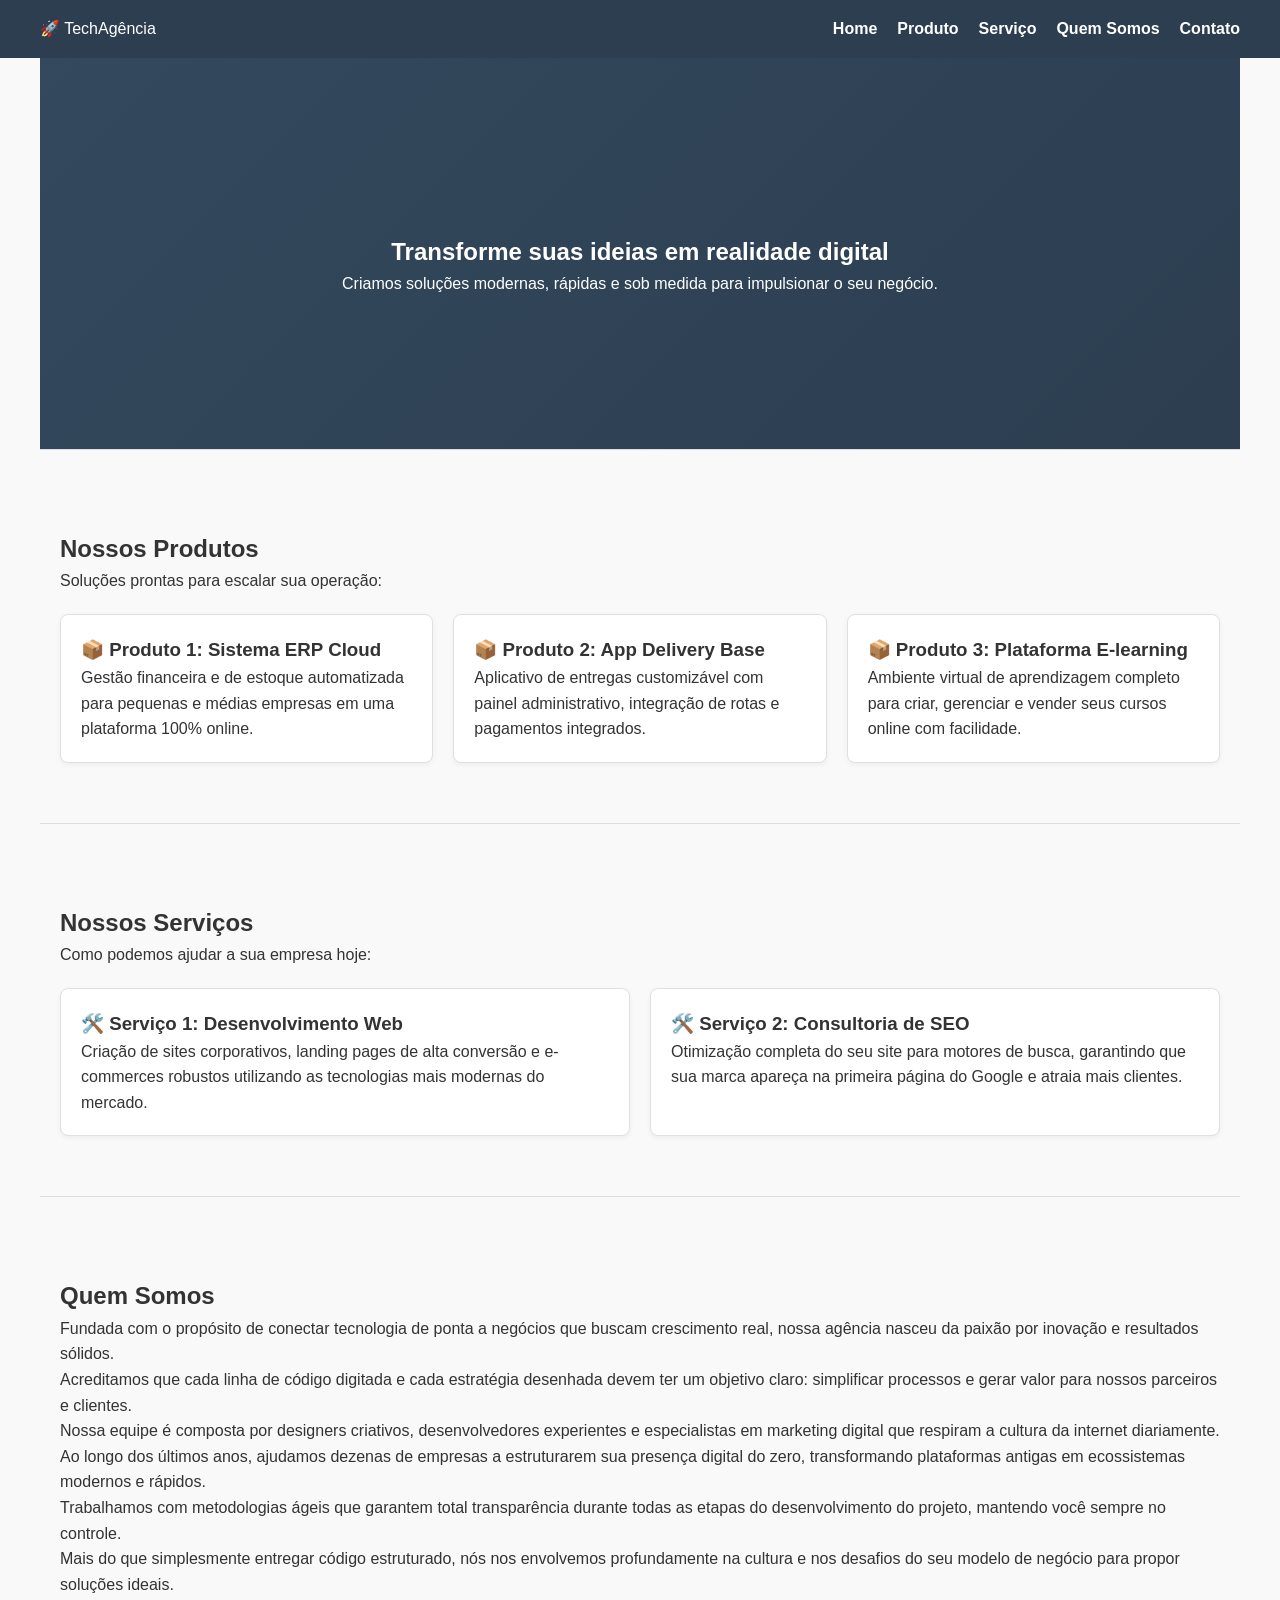
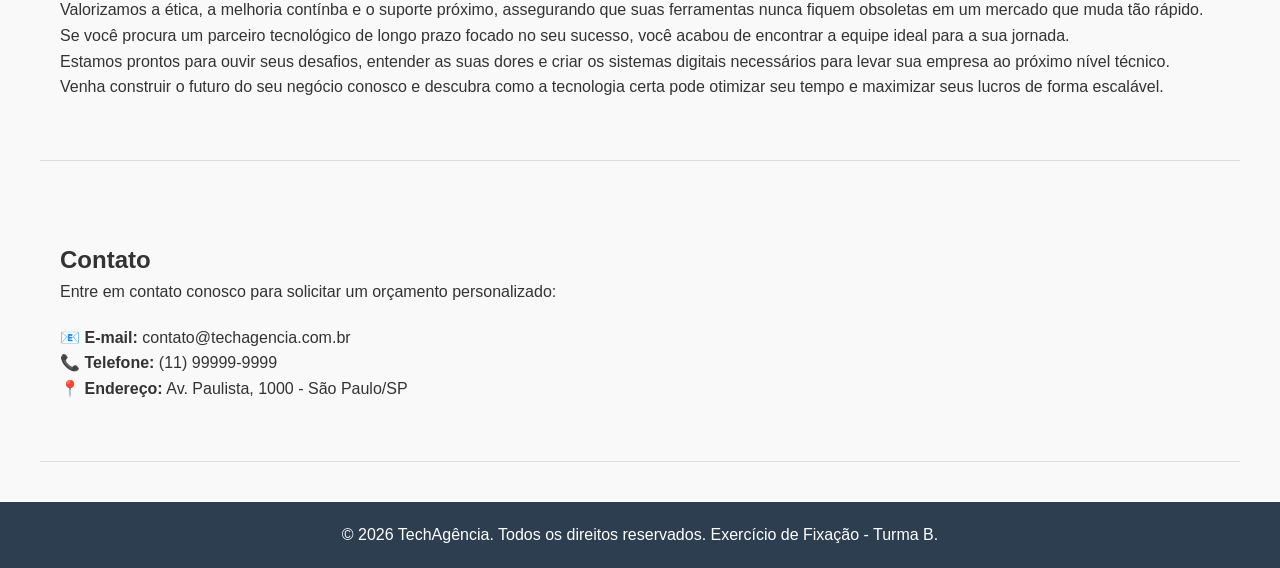
<file: index.html>
<!DOCTYPE html>
<html lang="pt-BR">
<head>
    <meta charset="UTF-8">
    <meta name="viewport" content="width=device-width, initial-scale=1.0">
    <title>Landing Page - Exercício de Fixação</title>
    <style>
        /* Estilos Globais simples para organização visual */
        * {
            margin: 0;
            padding: 0;
            box-sizing: border-box;
            font-family: 'Segoe UI', Tahoma, Geneva, Verdana, sans-serif;
        }
        body {
            line-height: 1.6;
            color: #333;
            background-color: #f9f9f9;
        }
        header {
            background-color: #2c3e50;
            color: white;
            padding: 1rem;
            position: fixed;
            width: 100%;
            top: 0;
            z-index: 1000;
        }
        nav {
            display: flex;
            justify-content: space-between;
            align-items: center;
            max-width: 1200px;
            margin: 0 auto;
        }
        nav ul {
            display: flex;
            list-style: none;
        }
        nav ul li {
            margin-left: 20px;
        }
        nav ul li a {
            color: white;
            text-decoration: none;
            font-weight: bold;
        }
        section {
            padding: 80px 20px 60px 20px;
            max-width: 1200px;
            margin: 0 auto;
            border-bottom: 1px solid #ddd;
        }
        .container-cards {
            display: flex;
            gap: 20px;
            justify-content: center;
            margin-top: 20px;
            flex-wrap: wrap;
        }
        .card {
            background: white;
            border: 1px solid #e0e0e0;
            padding: 20px;
            border-radius: 8px;
            flex: 1;
            min-width: 250px;
            box-shadow: 0 2px 5px rgba(0,0,0,0.05);
        }
        #home {
            text-align: center;
            padding-top: 140px;
            background: linear-gradient(135deg, #34495e, #2c3e50);
            color: white;
            min-height: 50vh;
            display: flex;
            flex-direction: column;
            justify-content: center;
        }
        footer {
            background-color: #2c3e50;
            color: white;
            text-align: center;
            padding: 20px;
            margin-top: 40px;
        }
    </style>
</head>
<body>

    <!-- MENU DE NAVEGAÇÃO -->
    <header>
        <nav>
            <div class="logo">🚀 TechAgência</div>
            <ul>
                <li><a href="#home">Home</a></li>
                <li><a href="#produtos">Produto</a></li>
                <li><a href="#servicos">Serviço</a></li>
                <li><a href="#quem-somos">Quem Somos</a></li>
                <li><a href="#contato">Contato</a></li>
            </ul>
        </nav>
    </header>

    <!-- SEÇÃO HOME -->
    <section id="home">
        <h1>Transforme suas ideias em realidade digital</h1>
        <p>Criamos soluções modernas, rápidas e sob medida para impulsionar o seu negócio.</p>
    </section>

    <!-- SEÇÃO PRODUTO (3 Itens exigidos) -->
    <section id="produtos">
        <h2>Nossos Produtos</h2>
        <p>Soluções prontas para escalar sua operação:</p>
        <div class="container-cards">
            <div class="card">
                <h3>📦 Produto 1: Sistema ERP Cloud</h3>
                <p>Gestão financeira e de estoque automatizada para pequenas e médias empresas em uma plataforma 100% online.</p>
            </div>
            <div class="card">
                <h3>📦 Produto 2: App Delivery Base</h3>
                <p>Aplicativo de entregas customizável com painel administrativo, integração de rotas e pagamentos integrados.</p>
            </div>
            <div class="card">
                <h3>📦 Produto 3: Plataforma E-learning</h3>
                <p>Ambiente virtual de aprendizagem completo para criar, gerenciar e vender seus cursos online com facilidade.</p>
            </div>
        </div>
    </section>

    <!-- SEÇÃO SERVIÇO (2 Itens exigidos) -->
    <section id="servicos">
        <h2>Nossos Serviços</h2>
        <p>Como podemos ajudar a sua empresa hoje:</p>
        <div class="container-cards">
            <div class="card">
                <h3>🛠️ Serviço 1: Desenvolvimento Web</h3>
                <p>Criação de sites corporativos, landing pages de alta conversão e e-commerces robustos utilizando as tecnologias mais modernas do mercado.</p>
            </div>
            <div class="card">
                <h3>🛠️ Serviço 2: Consultoria de SEO</h3>
                <p>Otimização completa do seu site para motores de busca, garantindo que sua marca apareça na primeira página do Google e atraia mais clientes.</p>
            </div>
        </div>
    </section>

    <!-- SEÇÃO QUEM SOMOS (Mínimo de 10 linhas de texto exigidas) -->
    <section id="quem-somos">
        <h2>Quem Somos</h2>
        <p>Fundada com o propósito de conectar tecnologia de ponta a negócios que buscam crescimento real, nossa agência nasceu da paixão por inovação e resultados sólidos.</p>
        <p>Acreditamos que cada linha de código digitada e cada estratégia desenhada devem ter um objetivo claro: simplificar processos e gerar valor para nossos parceiros e clientes.</p>
        <p>Nossa equipe é composta por designers criativos, desenvolvedores experientes e especialistas em marketing digital que respiram a cultura da internet diariamente.</p>
        <p>Ao longo dos últimos anos, ajudamos dezenas de empresas a estruturarem sua presença digital do zero, transformando plataformas antigas em ecossistemas modernos e rápidos.</p>
        <p>Trabalhamos com metodologias ágeis que garantem total transparência durante todas as etapas do desenvolvimento do projeto, mantendo você sempre no controle.</p>
        <p>Mais do que simplesmente entregar código estruturado, nós nos envolvemos profundamente na cultura e nos desafios do seu modelo de negócio para propor soluções ideais.</p>
        <p>Valorizamos a ética, a melhoria contínba e o suporte próximo, assegurando que suas ferramentas nunca fiquem obsoletas em um mercado que muda tão rápido.</p>
        <p>Se você procura um parceiro tecnológico de longo prazo focado no seu sucesso, você acabou de encontrar a equipe ideal para a sua jornada.</p>
        <p>Estamos prontos para ouvir seus desafios, entender as suas dores e criar os sistemas digitais necessários para levar sua empresa ao próximo nível técnico.</p>
        <p>Venha construir o futuro do seu negócio conosco e descubra como a tecnologia certa pode otimizar seu tempo e maximizar seus lucros de forma escalável.</p>
    </section>

    <!-- SEÇÃO CONTATO -->
    <section id="contato">
        <h2>Contato</h2>
        <p>Entre em contato conosco para solicitar um orçamento personalizado:</p>
        <div style="margin-top: 20px;">
            <p>📧 <strong>E-mail:</strong> contato@techagencia.com.br</p>
            <p>📞 <strong>Telefone:</strong> (11) 99999-9999</p>
            <p>📍 <strong>Endereço:</strong> Av. Paulista, 1000 - São Paulo/SP</p>
        </div>
    </section>

    <!-- FOOTER -->
    <footer>
        <p>&copy; 2026 TechAgência. Todos os direitos reservados. Exercício de Fixação - Turma B.</p>
    </footer>

</body>
</html>
</file>
